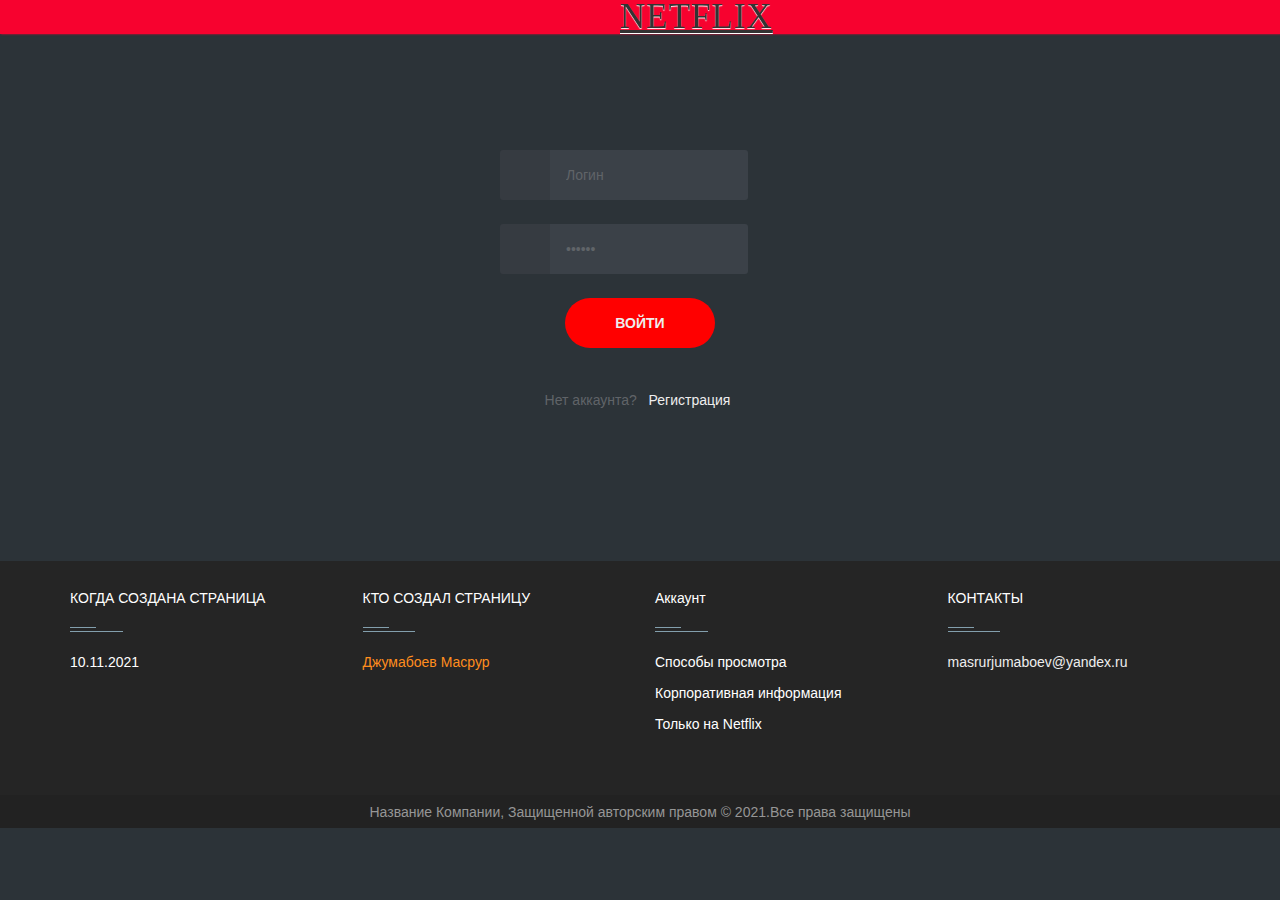
<file: index.html>
<link rel="stylesheet" href="https://maxcdn.bootstrapcdn.com/bootstrap/3.3.6/css/bootstrap.min.css">
<!DOCTYPE html>
<html>
<head>
	<meta charset="UTF-8">
	<title>NETFLIX</title>
	<link rel="stylesheet" href="css.css" media="screen" type="text/css" />
	<link rel="icon" href="img/icon.png" type="img/icon">
	<link rel="shortcut icon" href="" type="img/icon">
</head>

<body>

    <div class="PRO">
        <a href="https://www.netflix.com/ru/" target="_blank">NETFLIX</a>
        <span class="right">
        <a href="https://www.netflix.com/ru/">
            </a>
        </span>
        <div class="clr"></div>
    </div>
    <div id="login">
        <form action="javascript:void(0);" method="get">
            <fieldset class="clearfix">
                <p><span class="fontawesome-user"></span><input id="lg" type="text" value="Логин" onBlur="if(this.value == '') this.value = 'Логин'" onFocus="if(this.value == 'Логин') this.value = ''" required></p> <!-- JS because of IE support; better: placeholder="Username" -->                
                <p><span class="fontawesome-lock"></span><input id="ps" type="password"  value="Пароль" onBlur="if(this.value == '') this.value = 'Пароль'" onFocus="if(this.value == 'Пароль') this.value = ''" required></p> <!-- JS because of IE support; better: placeholder="Password" -->
                <div align="center">
                <form>
                      <input id="btn" type="button" value="Войти" onClick="Input()">
                </form>
                </div>
            </fieldset>
        </form>
        <p>Нет аккаунта? &nbsp;&nbsp;<a href="#">Регистрация</a><span class="fontawesome-arrow-right"></span></p>
    </div>
    
</body>


<footer id="footer" class="footer-1">
<div class="main-footer widgets-dark typo-light">
<div class="container">
<div class="row">
   
<div class="col-xs-12 col-sm-6 col-md-3">
<div class="widget subscribe no-box">
<h5 class="widget-title">КОГДА СОЗДАНА СТРАНИЦА<span></span></h5>
<p>10.11.2021 </p>
</div>
</div>

<div class="col-xs-12 col-sm-6 col-md-3">
<div class="widget no-box">
<h5 class="widget-title">КТО СОЗДАЛ СТРАНИЦУ<span></span></h5>
<ul class="thumbnail-widget">
<li>
<div class="thumb-content"><a href="#.">Джумабоев Масрур 
</a></div>   
</li>
</ul>
</div>
</div>


<div class="col-xs-12 col-sm-6 col-md-3">
<div class="widget no-box">
<h5 class="widget-title">Аккаунт<span></span></h5>
<p>Способы просмотра</p>
<p>Корпоративная информация</p>
<p>Только на Netflix</p>
</div>
</div>

<div class="col-xs-12 col-sm-6 col-md-3">

<div class="widget no-box">
<h5 class="widget-title">КОНТАКТЫ<span></span></h5>

<p><a href="mailto:masrurjumaboev@yandex.ru" title="glorythemes">masrurjumaboev@yandex.ru</a></p>
</ul>
</div>
</div>

</div>
</div>
</div>
   
<div class="footer-copyright">
<div class="container">
<div class="row">
<div class="col-md-12 text-center">
<p>Название Компании, Защищенной авторским правом © 2021.Все права защищены</p>
</div>
</div>
</div>
</div>
</footer>

<script language="JavaScript" type="text/javascript">
document.getElementById('btn').onclick = function() {
   var login = document.getElementById('lg').value;
   var password = document.getElementById('ps').value;
   if(login === 'admin' && password === '12345') {
      window.location="index.htm";
   } else {
      alert('Неверный логин или пароль!');
   }
}
</script>
</file>
<file: css.css>
body {
	background-color: #2c3338;
	color: #606468;
	font-family: 'Open Sans', Arial, sans-serif;
	font-size: 14px;
	line-height: 1.5em;
}

a {
	color: #eee;
	text-decoration: none;
}

a:hover {
	text-decoration: underline;
}

input {
	border: none;
	font-family: 'Open Sans', Arial, sans-serif;
	font-size: 14px;
	line-height: 1.5em;
	padding: 0;
	-webkit-appearance: none;
}

p {
	line-height: 1.5em;
}

.clearfix { *zoom: 1; } /* For IE 6/7 */
.clearfix:before, .clearfix:after {
	display: table;
	content: "";
}
.clearfix:after { clear: both; }

/* ---------- LOGIN ---------- */

#login {
	margin: 150px auto;
	width: 280px;
}

#login form span {
	background-color: #363b41;
	border-radius: 3px 0px 0px 3px;
	-moz-border-radius: 3px 0px 0px 3px;
	-webkit-border-radius: 3px 0px 0px 3px;
	color: #606468;
	display: block;
	float: left;
	height: 50px;
	line-height: 50px;
	text-align: center;
	width: 50px;
}

#login form input {
	height: 50px;
	outline:none;
}

#login form input[type="text"], input[type="password"] {
	background-color: #3b4148;
	border-radius: 0px 3px 3px 0px;
	-moz-border-radius: 0px 3px 3px 0px;
	-webkit-border-radius: 0px 3px 3px 0px;
	color: #606468;
	margin-bottom: 1em;
	padding: 0 16px;
	width: 198px;
}

#login form input:focus {
	color:#fff;
}

#login form input[type="button"] {
	border-radius: 50px;
	-moz-border-radius: 50px;
	-webkit-border-radius: 50px;
	background-color: red;
	color: #eee;
	font-weight: bold;
	margin-bottom: 2em;
	text-transform: uppercase;
	cursor:pointer;
	width: 150px;
}

#login form input[type="button"]:hover {
	background-color: black;
}

#login > p {
	text-align: center;
}

#login > p span {
	padding-left: 5px;
}

.PRO{
	line-height: 34px;
	font-size: 11px;
	background: #f7022f;
	text-transform: uppercase;
	z-index: 9999;
	position: fixed;
	top:0;
	left:0;
	width:100%;
	font-family: calibri;
	font-size: 35px;
	box-shadow: 1px 0px 2px rgba(247,2,47);
	-webkit-animation: slideOut 0.5s ease-in-out 0.3s backwards;
}
@-webkit-keyframes slideOut{
	0%{top:-30px; opacity: 0;}
	100%{top:0px; opacity: 1;}
}

.PRO a{
	padding: 0px 620px;
	letter-spacing: 1px;
	color: #333;
	text-shadow: 0px 1px 1px #fff;
	display: block;
	float: left;
}
.PRO a:hover{
	background: #f7022f;
}
.PRO span.right{
	float: right;
}
.PRO span.right a{
	float: left;
	display: block;
}

/* Main Footer */
footer .main-footer{ padding: 20px 0; background: #252525;}
footer ul{ padding-left: 0; list-style: none;}

/* Copy Right Footer */
.footer-copyright { background: #222; padding: 5px 0;}
.footer-copyright .logo { display: inherit;}
.footer-copyright nav { float: right; margin-top: 5px;}
.footer-copyright nav ul { list-style: none; margin: 0; padding: 0;}
.footer-copyright nav ul li { border-left: 1px solid #505050; display: inline-block; line-height: 12px; margin: 0; padding: 0 8px;}
.footer-copyright nav ul li a{ color: #969696;}
.footer-copyright nav ul li:first-child { border: medium none; padding-left: 0;}
.footer-copyright p { color: #969696; margin: 2px 0 0;}

/* Footer Top */
.footer-top{ background: #252525; padding-bottom: 30px; margin-bottom: 30px; border-bottom: 3px solid #222;}

/* Footer transparent */
footer.transparent .footer-top, footer.transparent .main-footer{ background: transparent;}
footer.transparent .footer-copyright{ background: none repeat scroll 0 0 rgba(0, 0, 0, 0.3) ;}

/* Footer light */
footer.light .footer-top{ background: #f9f9f9;}
footer.light .main-footer{ background: #f9f9f9;}
footer.light .footer-copyright{ background: none repeat scroll 0 0 rgba(255, 255, 255, 0.3) ;}

/* Footer 4 */
.footer- .logo { display: inline-block;}

/*====================  
  Widgets  
====================== */
.widget{ padding: 20px; margin-bottom: 40px;}
.widget.widget-last{ margin-bottom: 0px;}
.widget.no-box{ padding: 0; background-color: transparent; margin-bottom: 40px;
  box-shadow: none; -webkit-box-shadow: none; -moz-box-shadow: none; -ms-box-shadow: none; -o-box-shadow: none;}
.widget.subscribe p{ margin-bottom: 18px;}
.widget li a{ color: #ff8d1e;}
.widget li a:hover{ color: #4b92dc;}
.widget-title {margin-bottom: 20px;}
.widget-title span {background: #839FAD none repeat scroll 0 0;display: block; height: 1px;margin-top: 25px;position: relative;width: 20%;}
.widget-title span::after {background: inherit;content: "";height: inherit; position: absolute;top: -4px;width: 50%;}
.widget-title.text-center span,.widget-title.text-center span::after {margin-left: auto;margin-right:auto;left: 0;right: 0;}
.widget .badge{ float: right; background: #7f7f7f;}

.typo-light h1,  
.typo-light h2,  
.typo-light h3,  
.typo-light h4,  
.typo-light h5,  
.typo-light h6,
.typo-light p,
.typo-light div,
.typo-light span,
.typo-light small{ color: #fff;}

ul.social-footer2 { margin: 0;padding: 0; width: auto;}
ul.social-footer2 li {display: inline-block;padding: 0;}
ul.social-footer2 li a:hover {background-color:#ff8d1e;}
ul.social-footer2 li a {display: block; height:30px;width: 30px;text-align: center;}
.btn{background-color: #ff8d1e; color:#fff;}
.btn:hover, .btn:focus, .btn.active {background: #4b92dc;color: #fff;
-webkit-box-shadow: 0 15px 30px rgba(0, 0, 0, 0.1);
-moz-box-shadow: 0 15px 30px rgba(0, 0, 0, 0.1);
-ms-box-shadow: 0 15px 30px rgba(0, 0, 0, 0.1);
-o-box-shadow: 0 15px 30px rgba(0, 0, 0, 0.1);
box-shadow: 0 15px 30px rgba(0, 0, 0, 0.1);
-webkit-transition: all 250ms ease-in-out 0s;
-moz-transition: all 250ms ease-in-out 0s;
-ms-transition: all 250ms ease-in-out 0s;
-o-transition: all 250ms ease-in-out 0s;
transition: all 250ms ease-in-out 0s;
</file>
